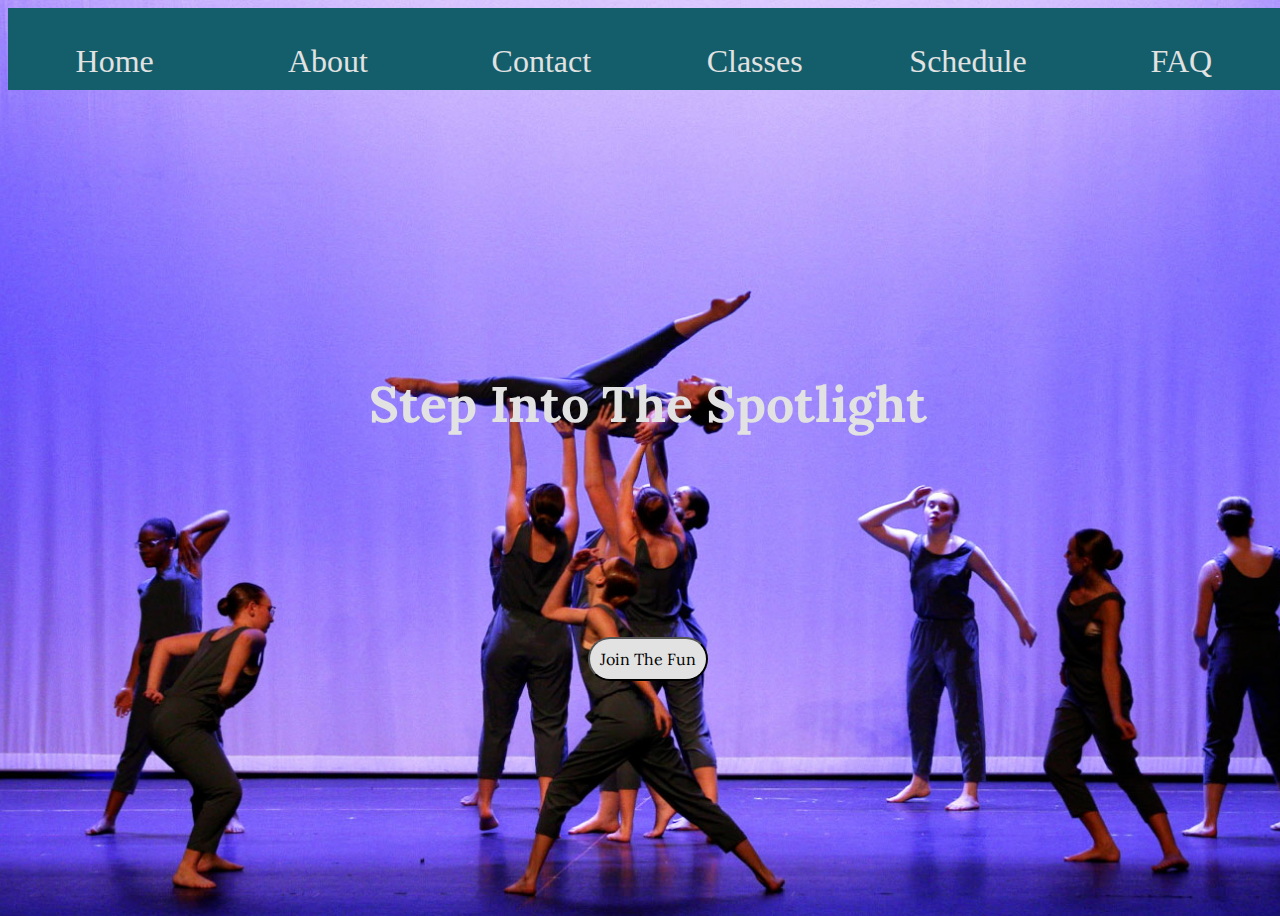
<file: index.html>
<!DOCTYPE html>
<html lang="en"> 
    <head>
        <title>The Dance Lab</title>
        <link rel="stylesheet" href="styles.css">
            <meta charset="UTF-8">
            <meta name="viewport" content="width=device-width, initial-scale=1.0">
            <link rel="preconnect" href="https://fonts.googleapis.com">
<link rel="preconnect" href="https://fonts.gstatic.com" crossorigin>
<link href="https://fonts.googleapis.com/css2?family=Lora:ital,wght@0,400..700;1,400..700&display=swap" rel="stylesheet">
<link rel="icon" type="image/png" href="Images/favicon-96x96.png" sizes="96x96" />
<link rel="icon" type="image/svg+xml" href="Images/favicon.svg" />
<link rel="shortcut icon" href="Images/favicon.ico" />
<link rel="apple-touch-icon" sizes="180x180" href="Images/apple-touch-icon.png" />
<link rel="manifest" href="Images/site.webmanifest" />
</head>
     <body class="home-page">
            <nav>
                <a href="index.html">Home</a>
                <a href="about.html">About</a>
                <a href="contact.html">Contact</a>
                <a href="classes.html">Classes</a>
                <a href="schedule.html">Schedule</a>
                <a href="faq.html">FAQ</a>
            </nav>   
             <main>
                <section class="dance">
                <h2>Step Into The Spotlight</h2>
                <button type="button">Join The Fun</button>
                </section>
                </main>
                </body>
                </html>
</file>
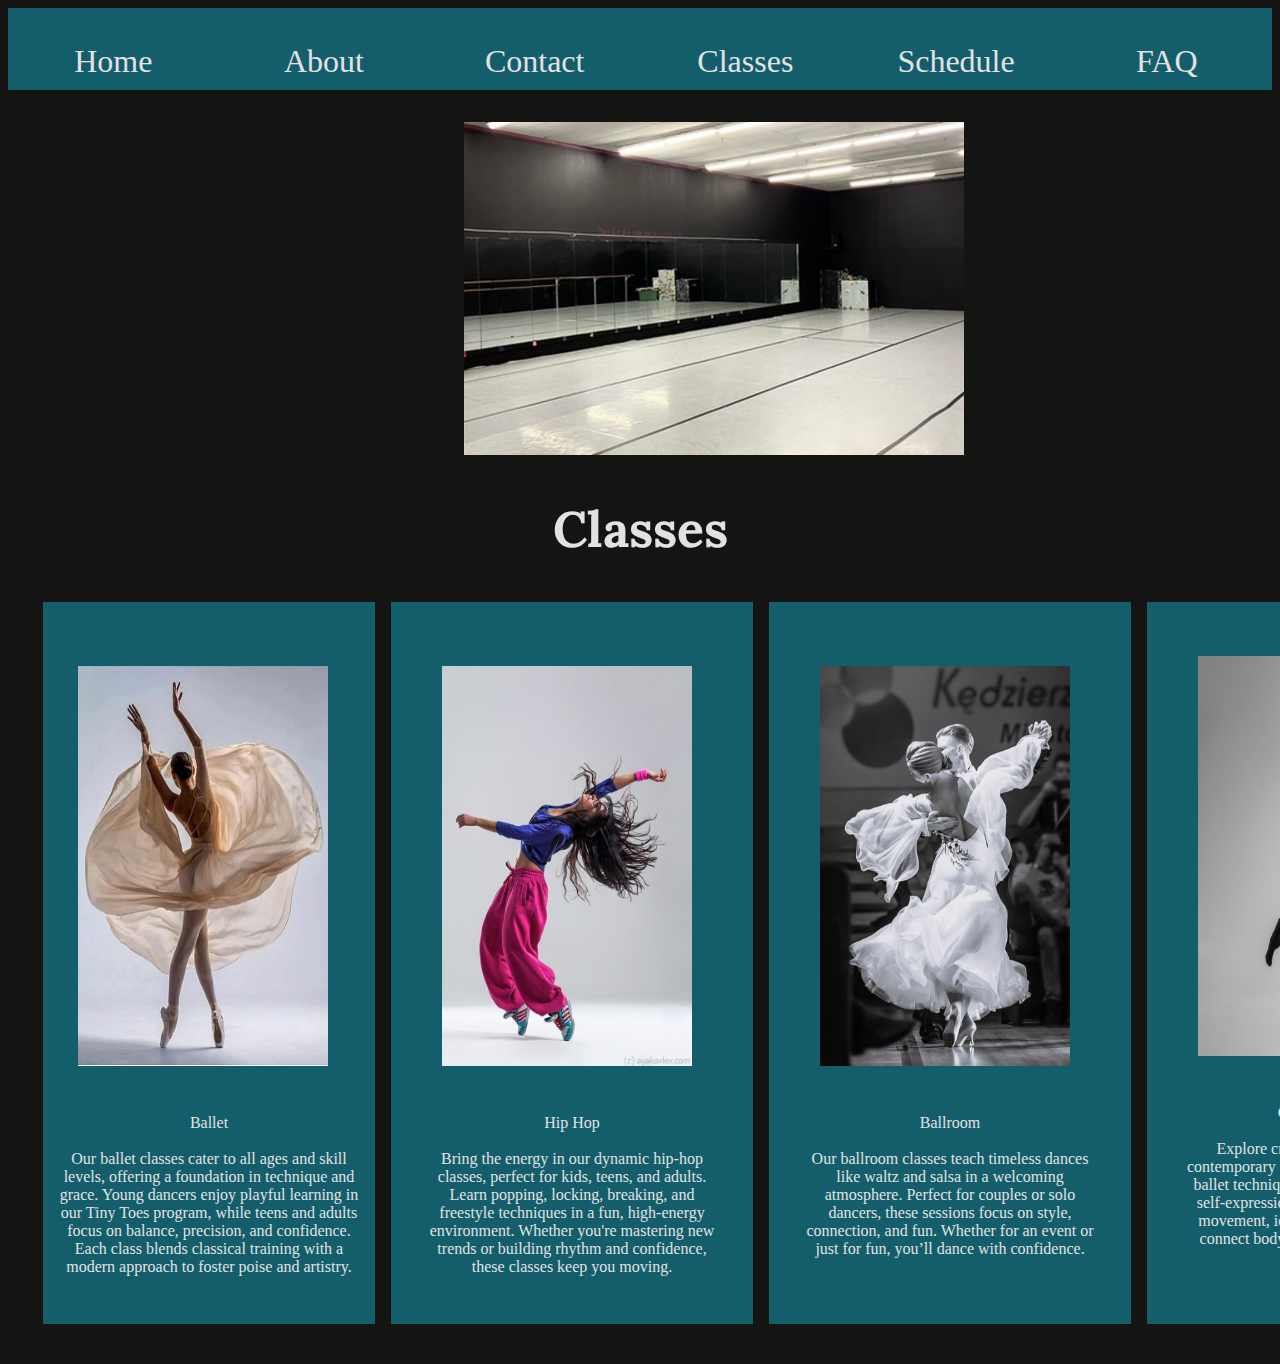
<file: classes.html>
<!DOCTYPE html>
<html lang="en"> 
    <head>
        <title>The Dance Lab</title>
        <link rel="stylesheet" href="styles.css">
            <meta charset="UTF-8">
            <meta name="viewport" content="width=device-width, initial-scale=1.0">
            <link rel="preconnect" href="https://fonts.googleapis.com">
<link rel="preconnect" href="https://fonts.gstatic.com" crossorigin>
<link href="https://fonts.googleapis.com/css2?family=Lora:ital,wght@0,400..700;1,400..700&display=swap" rel="stylesheet">
<link rel="icon" type="image/png" href="Images/favicon-96x96.png" sizes="96x96" />
<link rel="icon" type="image/svg+xml" href="Images/favicon.svg" />
<link rel="shortcut icon" href="Images/favicon.ico" />
<link rel="apple-touch-icon" sizes="180x180" href="Images/apple-touch-icon.png" />
<link rel="manifest" href="Images/site.webmanifest" />
</head>
    <body class="classes-page">
        <header>
            <h1>Step Into The Spotlight</h1>
        </header>
            <nav>
                <a href="index.html">Home</a>
                <a href="about.html">About</a>
                <a href="contact.html">Contact</a>
                <a href="classes.html">Classes</a>
                <a href="schedule.html">Schedule</a>
                <a href="faq.html">FAQ</a>
            </nav>  
            <div class="box">
            <img src="Images/blackbox.jpg" alt="black-box">
            </div>
            <main>
                <h2>Classes</h2>
                <div class="row-container">
                <div class="c1">
                    <img src="Images/eb07b8cb-b477-4290-b0bf-a309e4620272.jpeg" alt="ballet">
                    <p>Ballet<br><br>
                        Our ballet classes cater to all ages and skill levels, offering a foundation in technique and grace. Young dancers enjoy playful learning in our Tiny Toes program, while teens and adults focus on balance, precision, and confidence. Each class blends classical training with a modern approach to foster poise and artistry.</p>
                    </div> 
                    <div class="c2">
                        <img src="Images/d50b088d-8448-46ac-ad0a-89df119ad5f1.jpeg" alt="hip-hop">
                        <p>Hip Hop<br><br>
                            Bring the energy in our dynamic hip-hop classes, perfect for kids, teens, and adults. Learn popping, locking, breaking, and freestyle techniques in a fun, high-energy environment. Whether you're mastering new trends or building rhythm and confidence, these classes keep you moving.
                        </p>   
                        </div>
                            <div class="c3">
                                <img src="Images/31db3bcd-4872-4537-b3c0-43ffe425ab49.jpeg" alt="ballroom">
                                <p>Ballroom<br><br>
                                    Our ballroom classes teach timeless dances like waltz and salsa in a welcoming atmosphere. Perfect for couples or solo dancers, these sessions focus on style, connection, and fun. Whether for an event or just for fun, you’ll dance with confidence.                                </p>   
                                </div> 
                                <div class="c4">
                                    <img src="Images/STUDIO.jpeg" alt="contemporary">
                                    <p>Contemporary<br><br>
                                        Explore creativity and emotion in contemporary dance, blending modern and ballet techniques. These classes focus on self-expression and storytelling through movement, ideal for dancers looking to connect body and mind in a supportive space.                        
                                      </p>   
                                    </div> 
                                </div>

                                   </main>
                                   </body>
                                   </html>
</file>
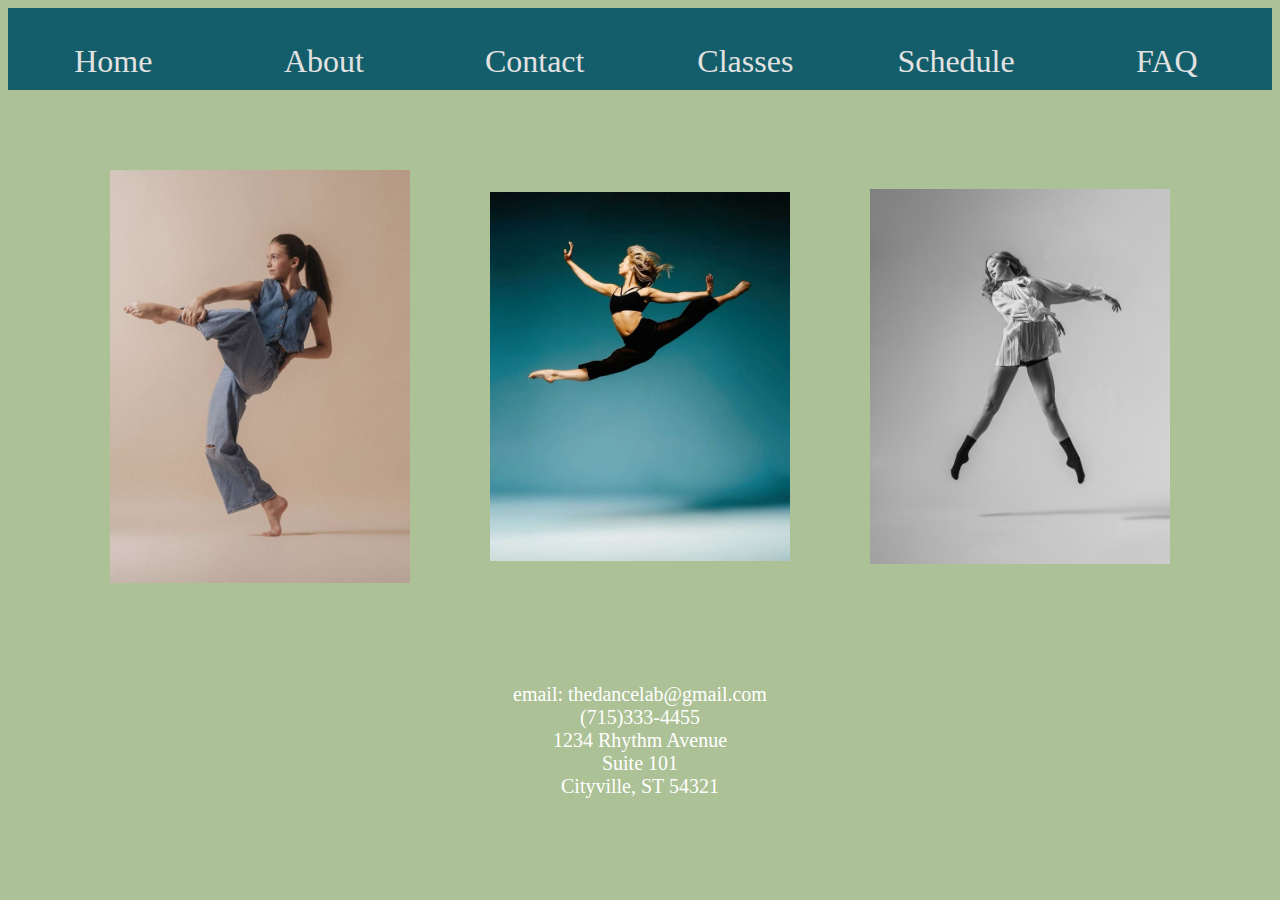
<file: contact.html>
<!DOCTYPE html>
<html lang="en"> 
    <head>
        <title>The Dance Lab</title>
        <link rel="stylesheet" href="styles.css">
            <meta charset="UTF-8">
            <meta name="viewport" content="width=device-width, initial-scale=1.0">
            <link rel="preconnect" href="https://fonts.googleapis.com">
<link rel="preconnect" href="https://fonts.gstatic.com" crossorigin>
<link href="https://fonts.googleapis.com/css2?family=Lora:ital,wght@0,400..700;1,400..700&display=swap" rel="stylesheet">
<link rel="icon" type="image/png" href="Images/favicon-96x96.png" sizes="96x96" />
<link rel="icon" type="image/svg+xml" href="Images/favicon.svg" />
<link rel="shortcut icon" href="Images/favicon.ico" />
<link rel="apple-touch-icon" sizes="180x180" href="Images/apple-touch-icon.png" />
<link rel="manifest" href="Images/site.webmanifest" />
</head>
    <body class="contact-page">
        <header>
            <h1>Step Into The Spotlight</h1>
        </header>
            <nav>
                <a href="index.html">Home</a>
                <a href="about.html">About</a>
                <a href="contact.html">Contact</a>
                <a href="classes.html">Classes</a>
                <a href="schedule.html">Schedule</a>
                <a href="faq.html">FAQ</a>
            </nav>  
            <main>
            <section class="bounce">
                <h2>Heading</h2>
            <img src= "Images/debc23a2-c4e4-4ac4-b321-59367cfe14ce.jpeg" alt="dancer">
            <img src= "Images/Dance photography pose leap black top black capri….jpeg" alt="leap">
            <img src= "Images/STUDIO.jpeg" alt="jump">
            </section>
            
            <section class="contact">
                <h2>heading</h2>
                <p> email: thedancelab@gmail.com <br>
                    (715)333-4455 <br>
                    1234 Rhythm Avenue <br>
                    Suite 101 <br>
                    Cityville, ST 54321 <br>
                </p>
             </section>
        </main>
        </body>
        </html>
</file>
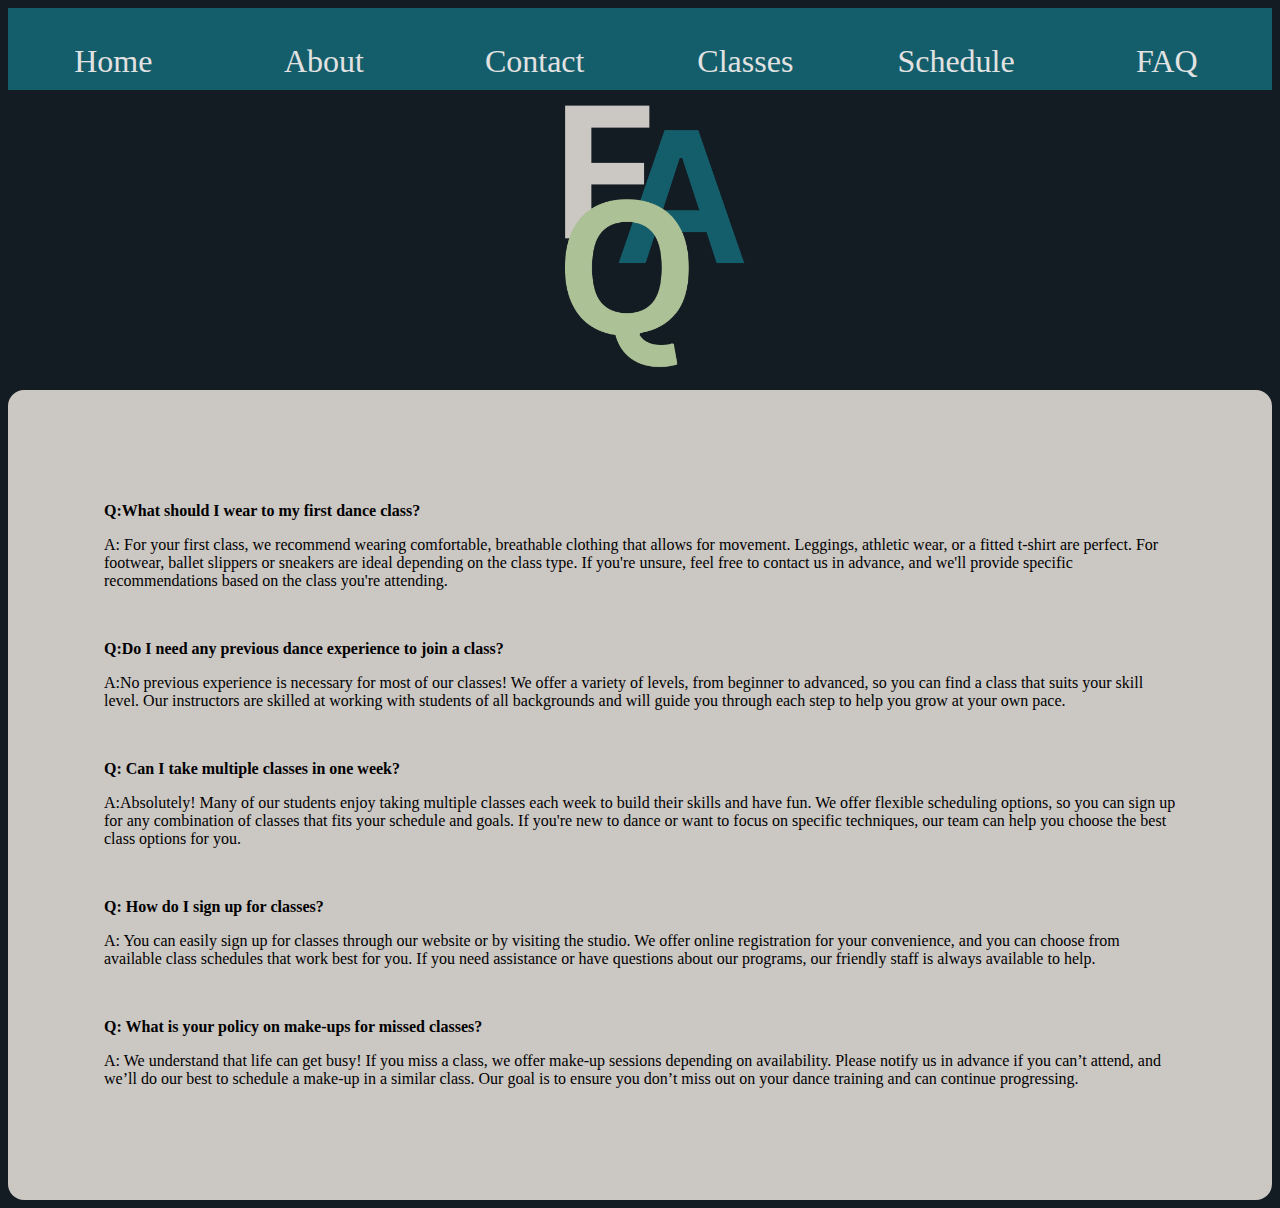
<file: faq.html>
<!DOCTYPE html>
<html lang="en"> 
    <head>
        <title>The Dance Lab</title>
        <link rel="stylesheet" href="styles.css">
            <meta charset="UTF-8">
            <meta name="viewport" content="width=device-width, initial-scale=1.0">
            <link rel="preconnect" href="https://fonts.googleapis.com">
<link rel="preconnect" href="https://fonts.gstatic.com" crossorigin>
<link href="https://fonts.googleapis.com/css2?family=Lora:ital,wght@0,400..700;1,400..700&display=swap" rel="stylesheet">
<link rel="icon" type="image/png" href="Images/favicon-96x96.png" sizes="96x96" />
<link rel="icon" type="image/svg+xml" href="Images/favicon.svg" />
<link rel="shortcut icon" href="Images/favicon.ico" />
<link rel="apple-touch-icon" sizes="180x180" href="Images/apple-touch-icon.png" />
<link rel="manifest" href="Images/site.webmanifest" />
</head>
    <body class="faq-page">
        <header>
            <h1>Step Into The Spotlight</h1>
        </header>
            <nav>
                <a href="index.html">Home</a>
                <a href="about.html">About</a>
                <a href="contact.html">Contact</a>
                <a href="classes.html">Classes</a>
                <a href="schedule.html">Schedule</a>
                <a href="faq.html">FAQ</a>
            </nav>   
            <main>
                <div class="faq">
                <img src= "Images/FAQ.png" alt="FAQ">
                </div>
        <section class="questions">
            <h2>Questions</h2>
            <div class="Q1">
                <p><b>Q:What should I wear to my first dance class?</b></p>
                <p>A: For your first class, we recommend wearing comfortable, breathable clothing that allows for movement. Leggings, athletic wear, or a fitted t-shirt are perfect. For footwear, ballet slippers or sneakers are ideal depending on the class type. If you're unsure, feel free to contact us in advance, and we'll provide specific recommendations based on the class you're attending. 
                </p>
            </div> <br>
            <div class="Q2">
                <p><b>Q:Do I need any previous dance experience to join a class?</b></p>
                <p>A:No previous experience is necessary for most of our classes! We offer a variety of levels, from beginner to advanced, so you can find a class that suits your skill level. Our instructors are skilled at working with students of all backgrounds and will guide you through each step to help you grow at your own pace.

                </p>
            </div> <br>
            <div class="Q3">
                <p><b>Q: Can I take multiple classes in one week?</b></p>
                <p>A:Absolutely! Many of our students enjoy taking multiple classes each week to build their skills and have fun. We offer flexible scheduling options, so you can sign up for any combination of classes that fits your schedule and goals. If you're new to dance or want to focus on specific techniques, our team can help you choose the best class options for you.
                </p>
            </div> <br>
            <div class="Q4">
                <p><b>Q: How do I sign up for classes?</b></p>
                <p>A: You can easily sign up for classes through our website or by visiting the studio. We offer online registration for your convenience, and you can choose from available class schedules that work best for you. If you need assistance or have questions about our programs, our friendly staff is always available to help.
                </p>
            </div> <br>
            <div class="Q5">
                <p><b>Q: What is your policy on make-ups for missed classes?</b></p>
                <p>A: We understand that life can get busy! If you miss a class, we offer make-up sessions depending on availability. Please notify us in advance if you can’t attend, and we’ll do our best to schedule a make-up in a similar class. Our goal is to ensure you don’t miss out on your dance training and can continue progressing.
                </p>
            </div>
        </section>
        </main>
        </body>
        </html>
</file>
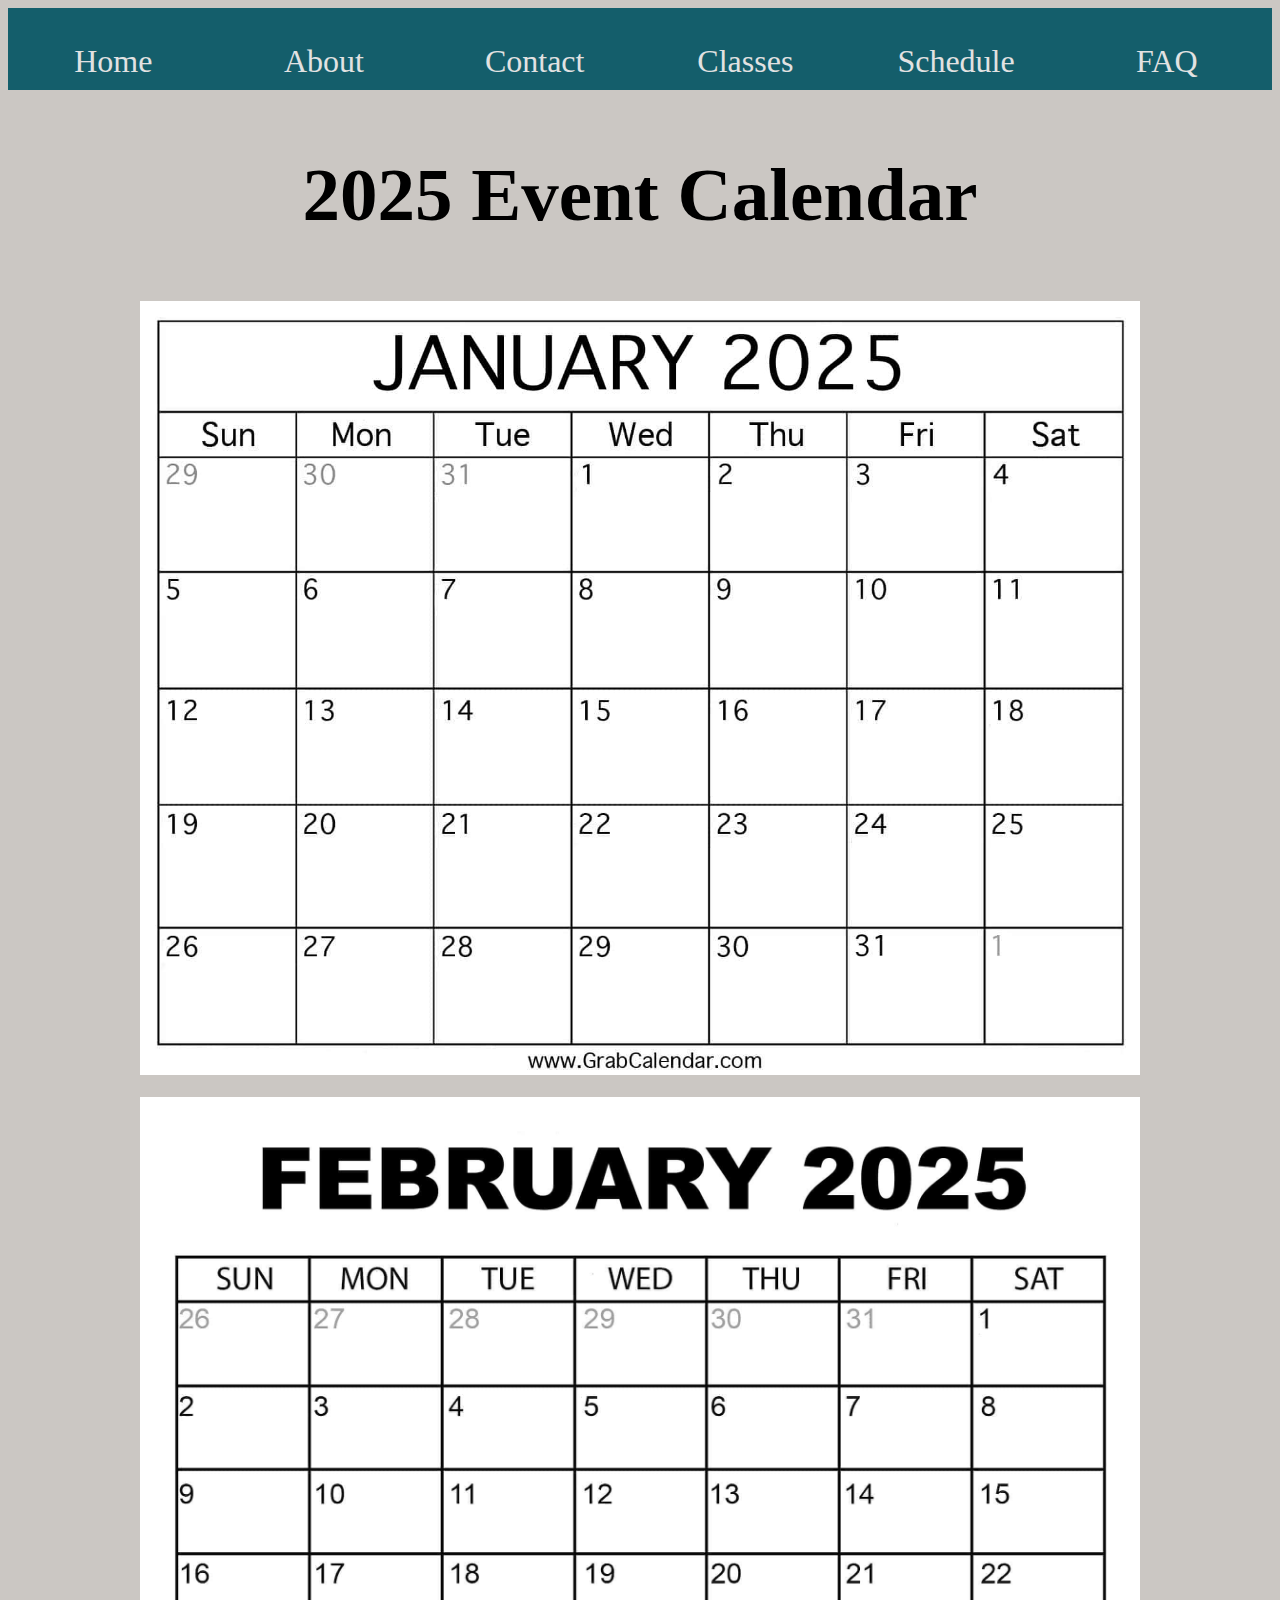
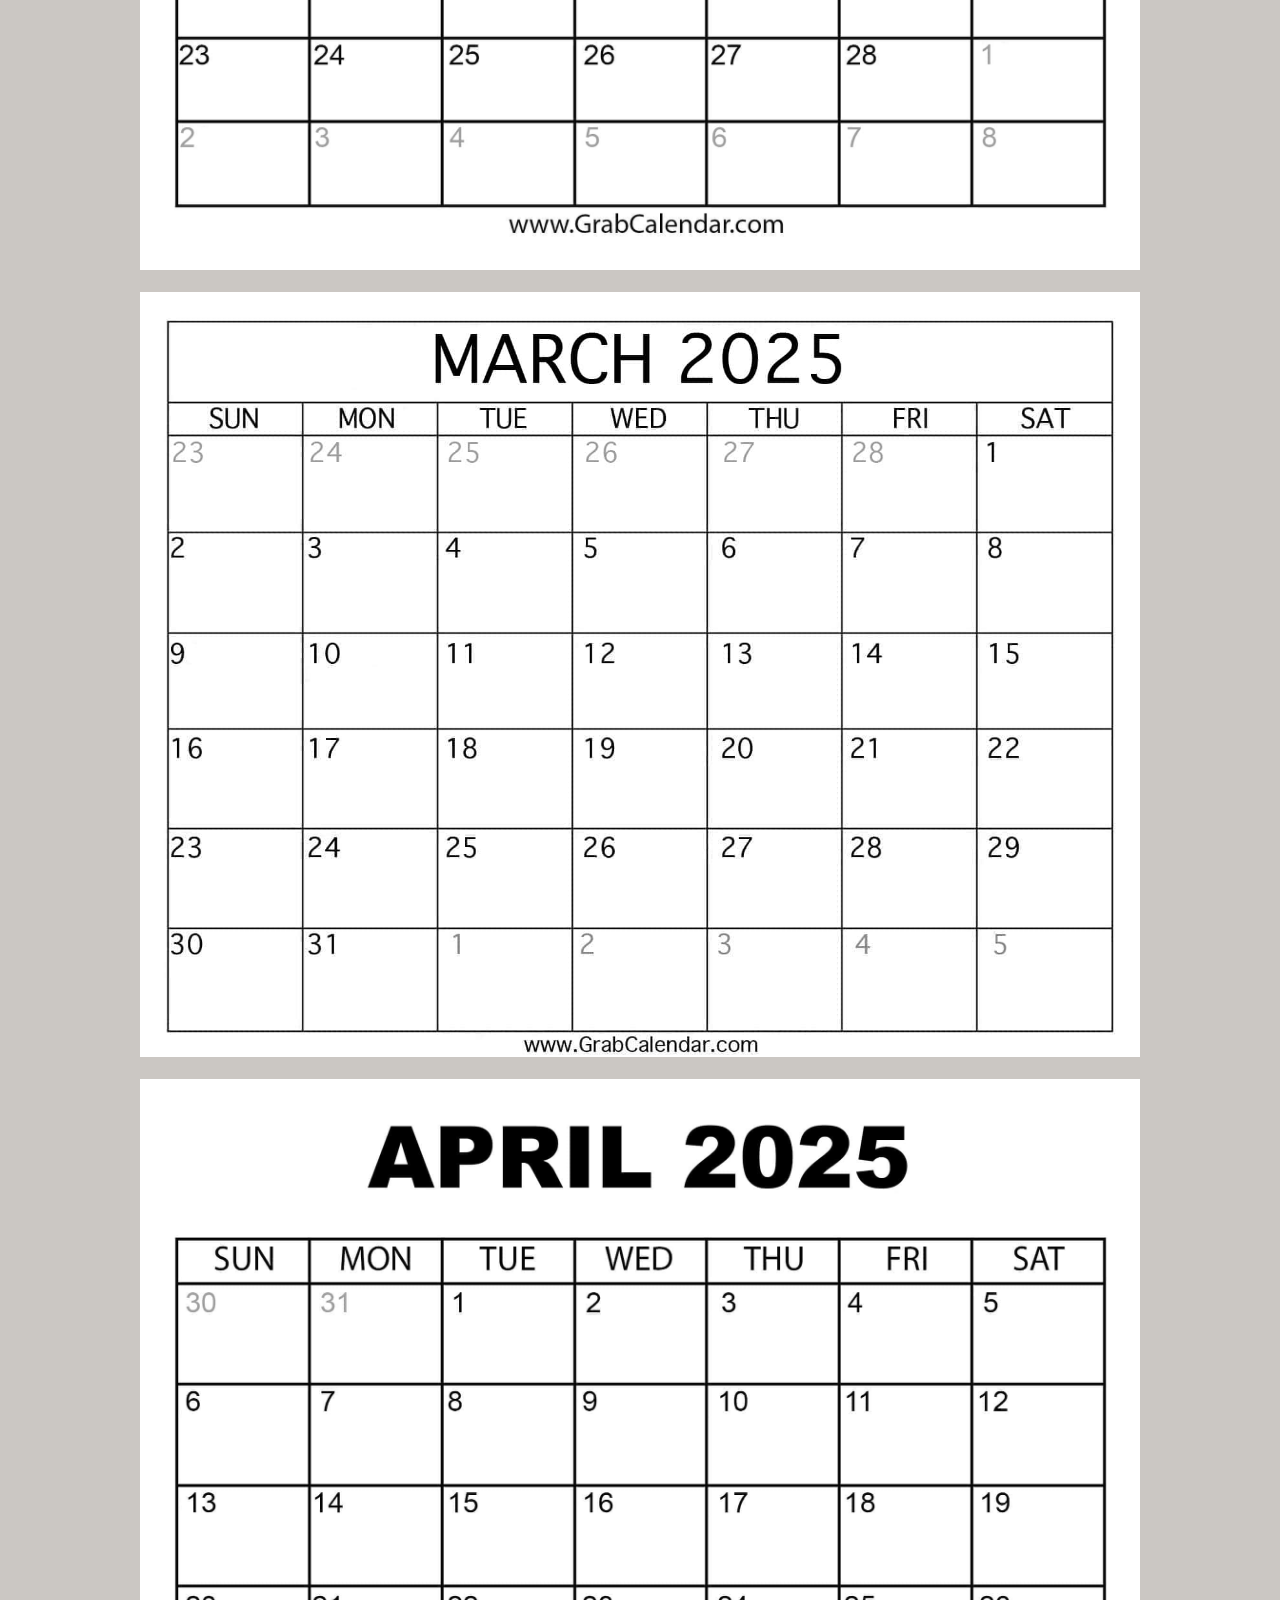
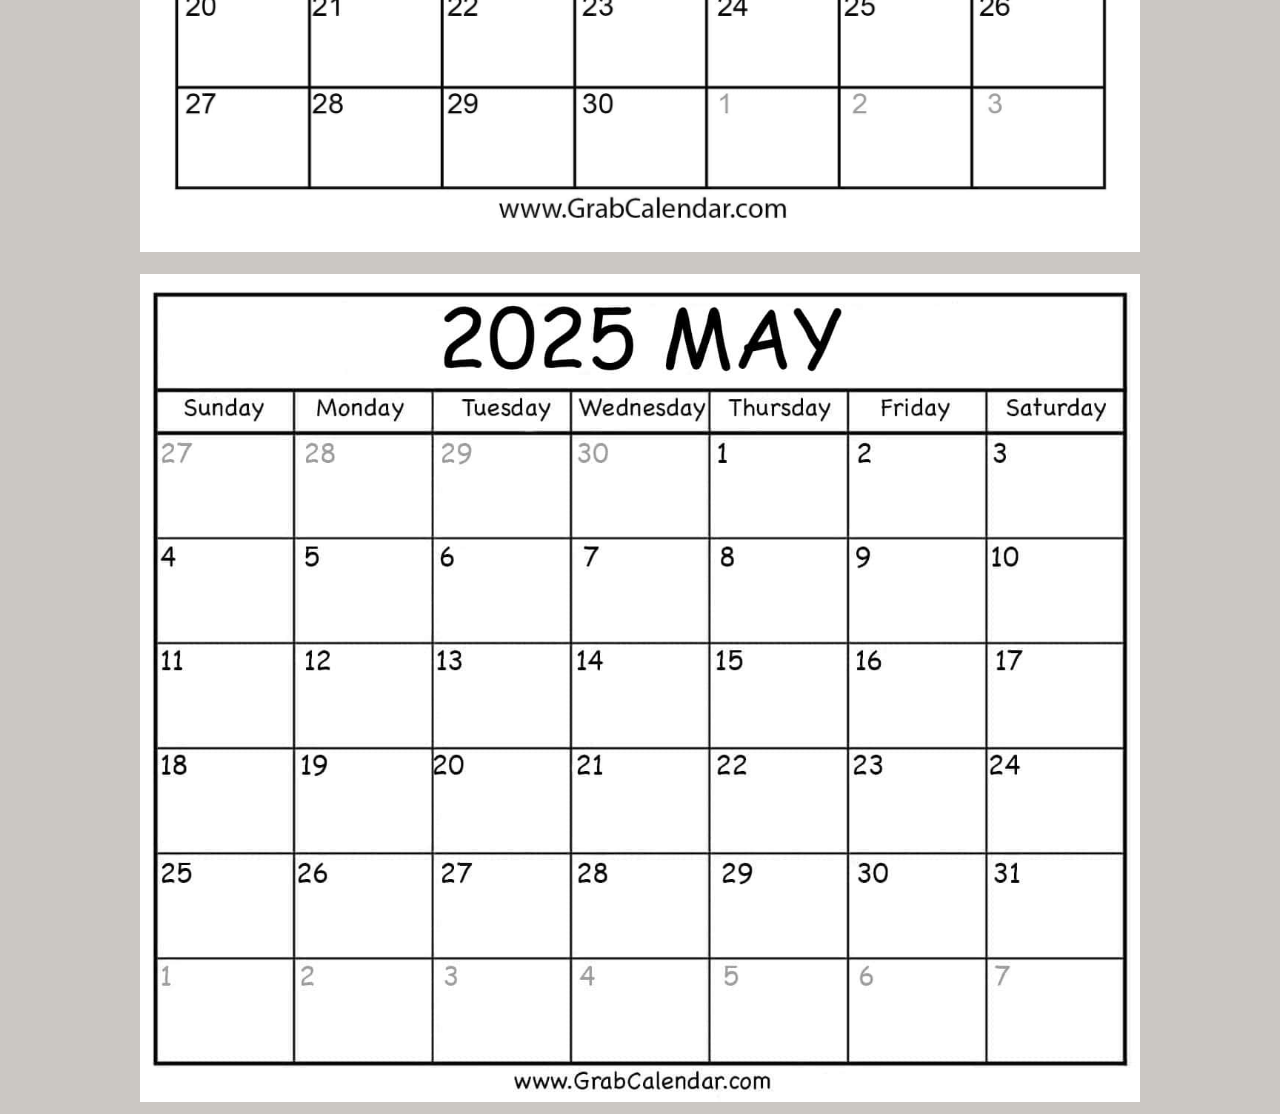
<file: schedule.html>
<!DOCTYPE html>
<html lang="en"> 
    <head>
        <title>The Dance Lab</title>
        <link rel="stylesheet" href="styles.css">
            <meta charset="UTF-8">
            <meta name="viewport" content="width=device-width, initial-scale=1.0">
            <link rel="preconnect" href="https://fonts.googleapis.com">
<link rel="preconnect" href="https://fonts.gstatic.com" crossorigin>
<link href="https://fonts.googleapis.com/css2?family=Lora:ital,wght@0,400..700;1,400..700&display=swap" rel="stylesheet">
<link rel="icon" type="image/png" href="Images/favicon-96x96.png" sizes="96x96" />
<link rel="icon" type="image/svg+xml" href="Images/favicon.svg" />
<link rel="shortcut icon" href="Images/favicon.ico" />
<link rel="apple-touch-icon" sizes="180x180" href="Images/apple-touch-icon.png" />
<link rel="manifest" href="Images/site.webmanifest" />
</head>
    <body class="schedule-page">
        <header>
            <h1>Step Into The Spotlight</h1>
        </header>
            <nav>
                <a href="index.html">Home</a>
                <a href="about.html">About</a>
                <a href="contact.html">Contact</a>
                <a href="classes.html">Classes</a>
                <a href="schedule.html">Schedule</a>
                <a href="faq.html">FAQ</a>
            </nav>  
            <main>
            <section class="slideshow">
              <h2>2025 Event Calendar</h2>
                <div class="slides1">
                  <img src="Images/Jan.jpg" alt="January"> 
                </div>
                <br>
                <div class="slides2">
                  <img src="Images/feb.jpg" alt="February">
                </div>
                <br>
                <div class="slides3">
                  <img src="Images/march.jpg" alt="march">
                </div>
                <br>
                <div class="slides4">
                    <img src="Images/april.jpg" alt="april">
                  </div>
                  <br>
                  <div class="slides5">
                    <img src="Images/may.jpg" alt="may">
                  </div>
            </section>
        </main>
        </body>
        </html>
</file>
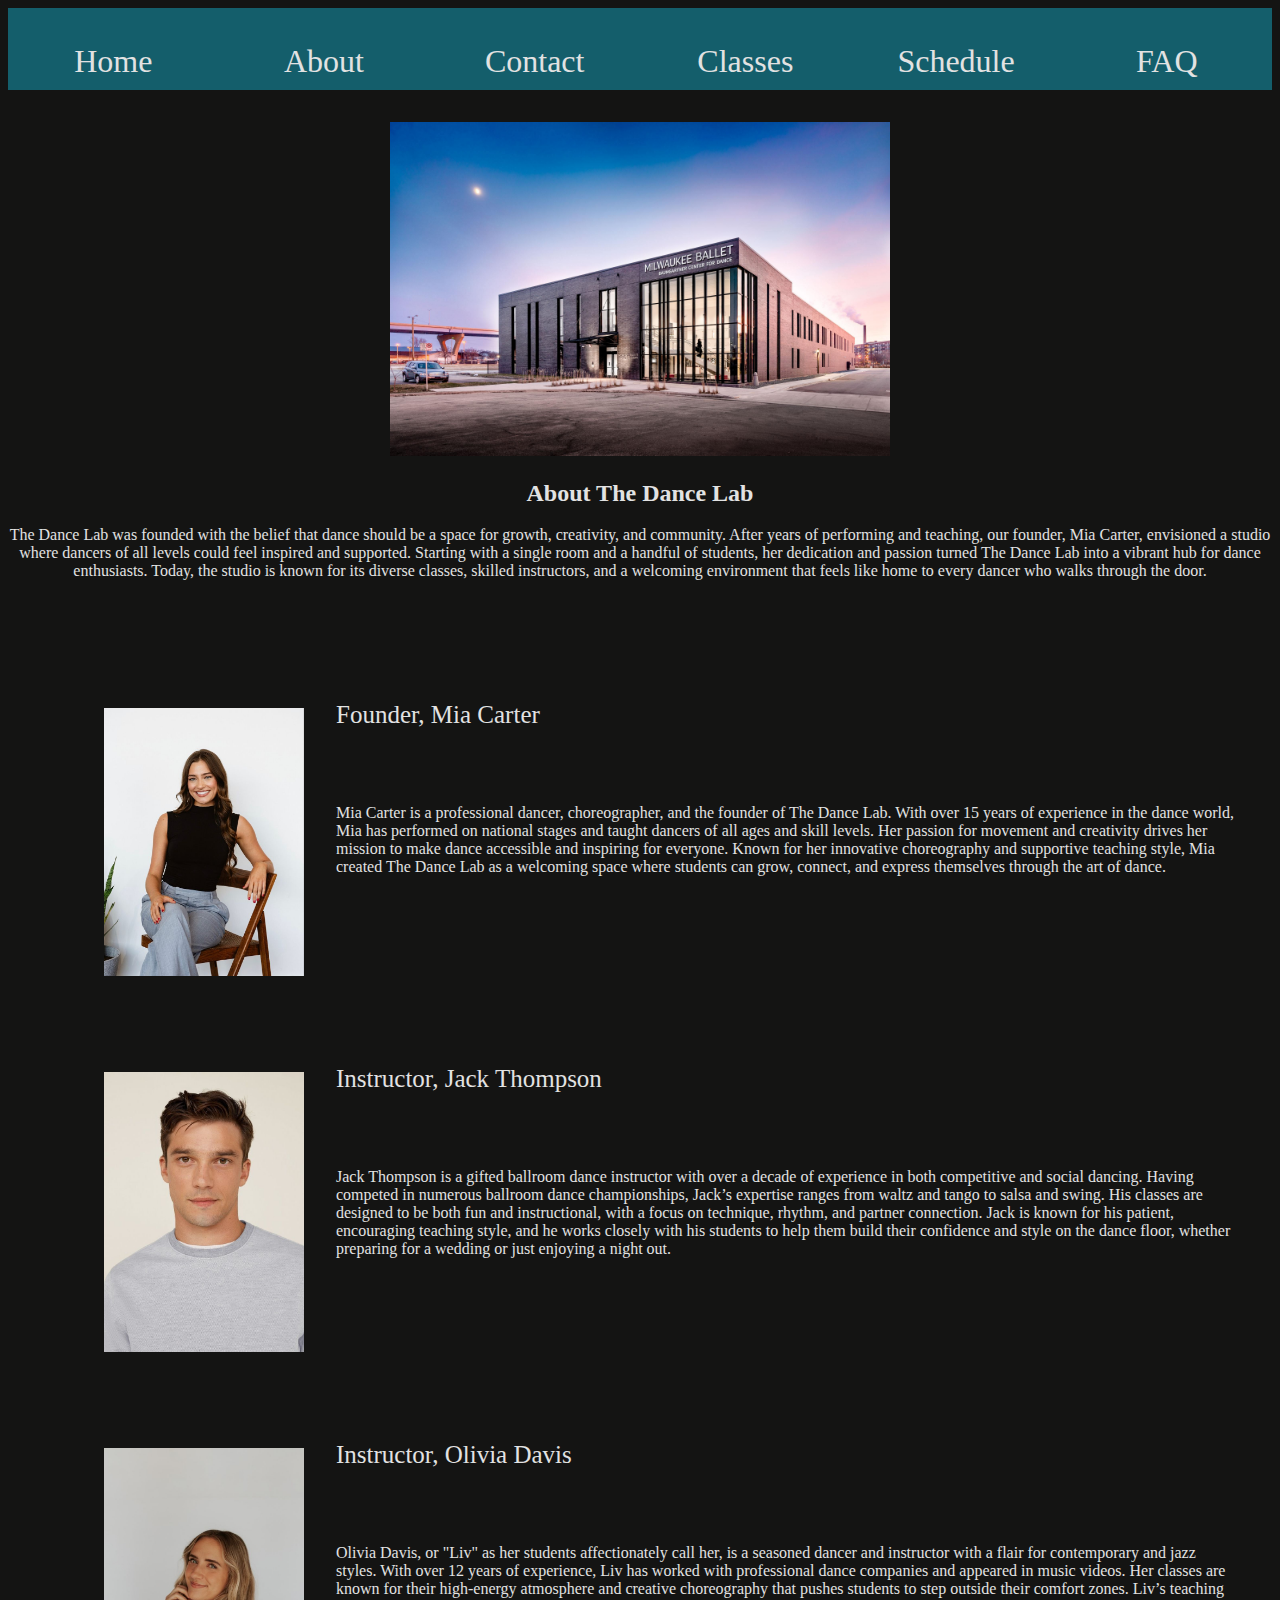
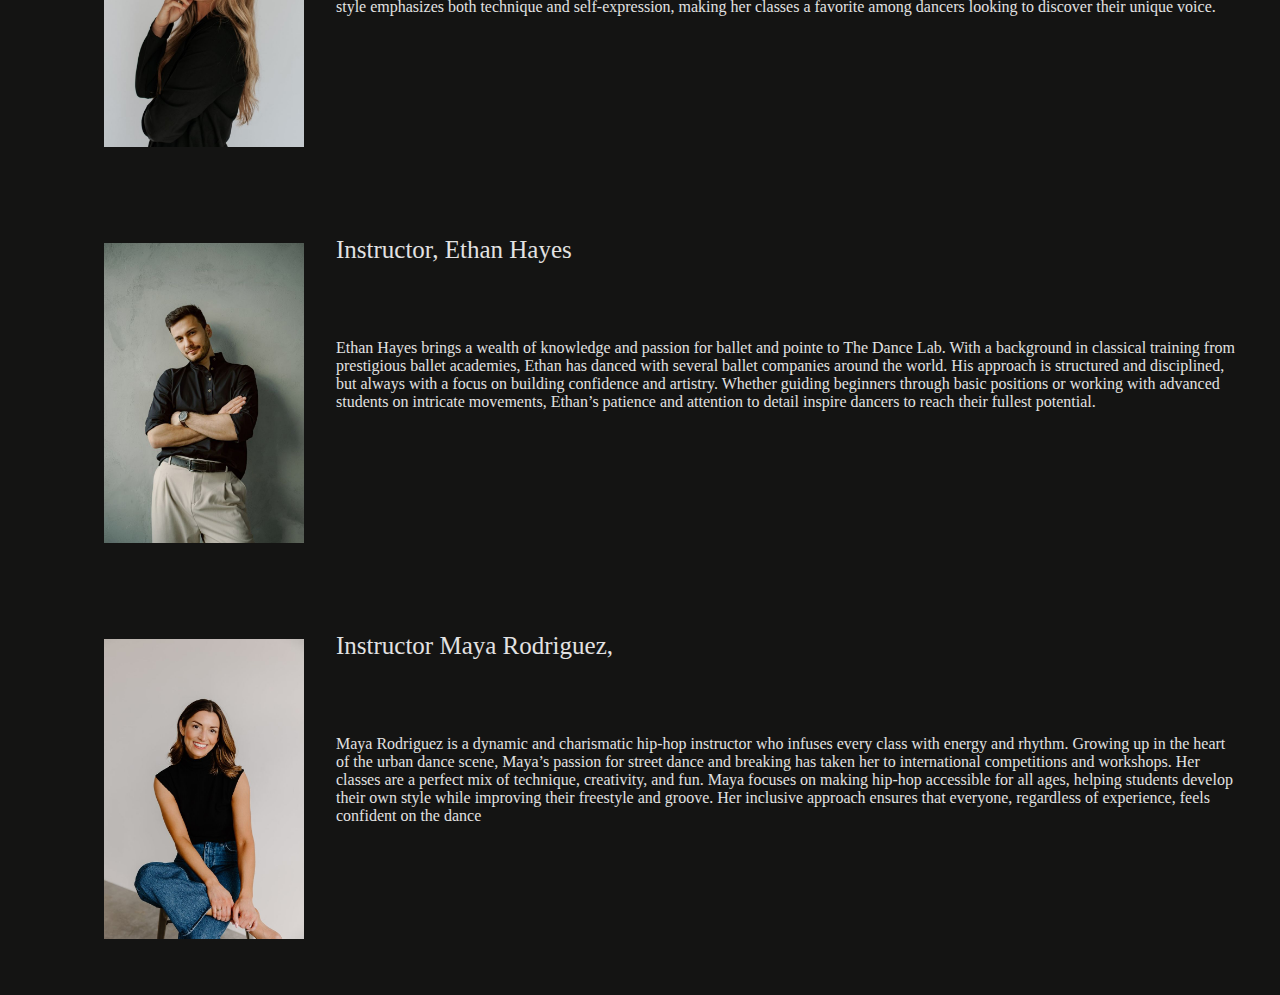
<file: Client Project/about.html>
<!DOCTYPE html>
<html lang="en"> 
    <head>
        <title>The Dance Lab</title>
        <link rel="stylesheet" href="styles.css">
            <meta charset="UTF-8">
            <meta name="viewport" content="width=device-width, initial-scale=1.0">
            <link rel="preconnect" href="https://fonts.googleapis.com">
<link rel="preconnect" href="https://fonts.gstatic.com" crossorigin>
<link href="https://fonts.googleapis.com/css2?family=Lora:ital,wght@0,400..700;1,400..700&display=swap" rel="stylesheet">
<link rel="icon" type="image/png" href="Images/favicon-96x96.png" sizes="96x96" />
<link rel="icon" type="image/svg+xml" href="Images/favicon.svg" />
<link rel="shortcut icon" href="Images/favicon.ico" />
<link rel="apple-touch-icon" sizes="180x180" href="Images/apple-touch-icon.png" />
<link rel="manifest" href="Images/site.webmanifest" />
</head>
    <body class="about-page">
        <header>
            <h1>Step Into The Spotlight</h1>
        </header>
            <nav>
                <a href="index.html">Home</a>
                <a href="about.html">About</a>
                <a href="contact.html">Contact</a>
                <a href="classes.html">Classes</a>
                <a href="schedule.html">Schedule</a>
                <a href="faq.html">FAQ</a>
            </nav>   
            <main>
            <section class="dance">
                <img src= "Images/dance.studio.jpg" alt="dance-studio">
                <h2>About The Dance Lab</h2>
                <p>The Dance Lab was founded with the belief that dance should be a space for growth, creativity, and community. After years of performing and teaching, our founder, Mia Carter, envisioned a studio where dancers of all levels could feel inspired and supported. Starting with a single room and a handful of students, her dedication and passion turned The Dance Lab into a vibrant hub for dance enthusiasts. Today, the studio is known for its diverse classes, skilled instructors, and a welcoming environment that feels like home to every dancer who walks through the door.
                </p>
            </section>
            <section class="teachers">
             <div class="t1">
                <img src= "Images/Women’s professional headshot.jpeg" alt="mia">
                <h3>Founder, Mia Carter</h3> <br>
                <p>
                    Mia Carter is a professional dancer, choreographer, and the founder of The Dance Lab. With over 15 years of experience in the dance world, Mia has performed on national stages and taught dancers of all ages and skill levels. Her passion for movement and creativity drives her mission to make dance accessible and inspiring for everyone. Known for her innovative choreography and supportive teaching style, Mia created The Dance Lab as a welcoming space where students can grow, connect, and express themselves through the art of dance.
                </p>
            </div>
            <div class="t2">
                <img src= "Images/12fd9f8e-7bc6-456f-97ae-ba0bcc6284f2.jpeg" alt="Jack">
                <h3>Instructor, Jack Thompson</h3> <br>
                <p>
                    Jack Thompson is a gifted ballroom dance instructor with over a decade of experience in both competitive and social dancing. Having competed in numerous ballroom dance championships, Jack’s expertise ranges from waltz and tango to salsa and swing. His classes are designed to be both fun and instructional, with a focus on technique, rhythm, and partner connection. Jack is known for his patient, encouraging teaching style, and he works closely with his students to help them build their confidence and style on the dance floor, whether preparing for a wedding or just enjoying a night out.

                </p>
            </div>
            <div class="t3">
                <img src= "Images/Madeline Business Headshots __ Keely Liz Photography.jpeg" alt="olivia">
                <h3>Instructor, Olivia Davis</h3><br>
                <p>
                    Olivia Davis, or "Liv" as her students affectionately call her, is a seasoned dancer and instructor with a flair for contemporary and jazz styles. With over 12 years of experience, Liv has worked with professional dance companies and appeared in music videos. Her classes are known for their high-energy atmosphere and creative choreography that pushes students to step outside their comfort zones. Liv’s teaching style emphasizes both technique and self-expression, making her classes a favorite among dancers looking to discover their unique voice.
                </p>
            </div>
            <div class="t4">
                <img src= "Images/_ (2).jpeg" alt="Ethan">
                <h3>Instructor, Ethan Hayes</h3><br>
                <p>
                    Ethan Hayes brings a wealth of knowledge and passion for ballet and pointe to The Dance Lab. With a background in classical training from prestigious ballet academies, Ethan has danced with several ballet companies around the world. His approach is structured and disciplined, but always with a focus on building confidence and artistry. Whether guiding beginners through basic positions or working with advanced students on intricate movements, Ethan’s patience and attention to detail inspire dancers to reach their fullest potential.
                </p>
            </div>
            <div class="t5">
                <img src= "Images/Casual Linkedin Headshot Outfit Inspiration.jpeg" alt="Maya">
                <h3>Instructor Maya Rodriguez,</h3> <br>
                <p>
                    Maya Rodriguez is a dynamic and charismatic hip-hop instructor who infuses every class with energy and rhythm. Growing up in the heart of the urban dance scene, Maya’s passion for street dance and breaking has taken her to international competitions and workshops. Her classes are a perfect mix of technique, creativity, and fun. Maya focuses on making hip-hop accessible for all ages, helping students develop their own style while improving their freestyle and groove. Her inclusive approach ensures that everyone, regardless of experience, feels confident on the dance
                </p>
            </div>
            </section>
            </main>
        </body>
        </html>
</file>
<file: styles.css>
.home-page h2 {
    font-family: 'Lora', serif;
    font-weight: 900;
    font-size: 50px;
    text-align: center;
    color: #e2e2e2;
}

.home-page button {
    font-family: 'Lora', serif;
    font-size: medium;
    color: #000;
    background-color: #e2e2e2;
    margin: 20px auto; 
    padding: 10px;
    display: block;
    border-radius: 25rem;
}

.home-page button:hover {
    background-color: #145e6b;
}

.home-page nav {
    display: flex;
    flex-direction: column;
    background-color: #145e6b;
    color: #e2e2e2;
    width: 40%;
    padding-top: 10px;
    text-align: center;
}

.home-page nav a {
    color: #e2e2e2;
    text-decoration: none;
    font-size: 2rem;
    padding: 10px;
    width: 100%;
}

.home-page {
    background-image: url('Images/vertical home.png');
    background-size: cover; 
    background-position: center;
    background-repeat: no-repeat;
    height: 100vh; 
}
.classes-page{
    background-color: #141413;

}
.classes-page h1{
    display: none;
}
.classes-page h2{
    color:#e2e2e2;
    font-family:'Lora', serif;
    font-weight:900;
    font-size:50px;
    text-align: center;
}
.classes-page nav {
    display: flex;
    flex-direction: column;
    background-color: #145e6b;
    color: #e2e2e2;
    width: 30%;
    padding-top: 10px;
    text-align: center;
}

.classes-page nav a {
    color: #e2e2e2;
    text-decoration: none;
    font-size: 2rem;
    padding: 10px;
    width: 100%;
}
.classes-page .box img{
        width:500px;
        height:auto;
       margin-bottom: 2rem;
       padding-top:2rem;
       display:block;
    }

.classes-page div{
   position: relative;
   left:8.5rem;
}

.classes-page .c1{
    display:flex;
    flex-direction: column;
    background-color: #145e6b;
    justify-content: center;
    max-width:300px;
    text-align:center;
    color:#e2e2e2;
    margin-bottom: 2rem;
}
.classes-page .c1 img{
   width:250px;
   position:relative;
   left: 1.2rem;
   padding-top:2rem;

}
.classes-page .c2{
    display:flex;
    flex-direction: column;
    background-color: #145e6b;
    max-width:300px;
    text-align:center;
    color:#e2e2e2;
    margin-bottom: 2rem;
}
.classes-page .c2 img{
   width:250px;
   position:relative;
   left: 1.2rem;
   padding-top:2rem;
   

}
.classes-page .c3{
    display:flex;
    flex-direction: column;
    background-color: #145e6b;
    max-width:300px;
    text-align:center;
    color:#e2e2e2;
    margin-bottom: 2rem;
}
.classes-page .c3 img{
   width:250px;
   position:relative;
   left: 1.2rem;
   padding-top:2rem;

}
.classes-page .c4{
    display:flex;
    flex-direction: column;
    justify-content: center;
    background-color: #145e6b;
    max-width:300px;
    text-align:center;
    color:#e2e2e2;
    margin-bottom: 2rem;
}
.classes-page .c4 img{
   width:250px;
   position:relative;
   left: 1.2rem;
   padding-top:2rem;
}
.schedule-page {
    background-color: #cbc7c3;
}
.schedule-page h2 {
    color:#000;
    text-align:center;
    font-size:75px;
}
.schedule-page nav {
    display: flex;
    flex-direction: column;
    background-color: #145e6b;
    color: #e2e2e2;
    width: 30%;
    padding-top: 10px;
    text-align: center;
}

.schedule-page nav a {
    color: #e2e2e2;
    text-decoration: none;
    font-size: 2rem;
    padding: 10px;
    width: 100%;
}
.schedule-page h1{
    display: none;
}

.schedule-page .slideshow img{
    width:500px;
    
}
.schedule-page .slideshow{
    display:flex;
    justify-content: center;
    flex-direction:column;
}
.about-page {
    background-color: #141413;
}
.about-page h1{
    display:none;
}
.about-page h2{
    color:#e2e2e2;
    text-align:center;
}
.about-page img{
    width:500px;
    margin-top:2rem;
}
.about-page .dance{
    text-align:center;
    color:#e2e2e2;
}
.about-page .teachers p{
color:#e2e2e2;
text-align:center;
padding:1rem;
}
.about-page .teachers h3{
    color:#e2e2e2;
    font-size: 25px;
    font-weight:500;
    text-align:center;
}
.about-page .teachers img{
    width:400px;
   
}
.about-page .teachers{
  text-align:center;
}
.about-page nav {
    display: flex;
    flex-direction: column;
    background-color: #145e6b;
    color: #e2e2e2;
    width: 30%;
    padding-top: 10px;
    text-align: center;
}

.about-page nav a {
    color: #e2e2e2;
    text-decoration: none;
    font-size: 2rem;
    padding: 10px;
    width: 100%;
}
.contact-page h1{
    display:none;
}
.contact-page{
    background-color: #acc196;
    color:white;
    font-size: 20px;
    font-weight:400;
    text-align:center;
}
.contact-page .bounce {
    display:flex;
    flex-direction: column;
    align-items: center;
    padding:5rem;
    gap:5rem;
    
}
.contact-page .bounce img{
    width:300px;
}
.contact-page nav {
    display: flex;
    flex-direction: column;
    background-color: #145e6b;
    color: #e2e2e2;
    width: 30%;
    padding-top: 10px;
    text-align: center;
}

.contact-page nav a {
    color: #e2e2e2;
    text-decoration: none;
    font-size: 2rem;
    padding: 10px;
    width: 100%;
}
.contact-page h2{
    display: none;
}
.faq-page h1{
    display:none;
}
.faq-page{
    background-color:#141413;
}
.faq-page h2{
display:none;
}
.faq-page nav {
    display: flex;
    flex-direction: column;
    background-color: #145e6b;
    color: #e2e2e2;
    width: 30%;
    padding-top: 10px;
    text-align: center;
}

.faq-page nav a {
    color: #e2e2e2;
    text-decoration: none;
    font-size: 2rem;
    padding: 10px;
    width: 100%;
}
.faq-page .faq{
    display:flex;
    justify-content: center;
}
.faq-page .faq img{
    width:300px;
}
.faq-page{
    background-color:#131b23;
    color:#000;
}
.faq-page .questions{
    background-color:#cbc7c3 ;
    border-radius: 1rem;
    padding:3rem;
}


@media (min-width: 1000px){
    .home-page {
        background-image: url('Images/gotta-dance-8.jpg');
        background-size:cover;
        background-position:center;
        background-repeat:no-repeat;
        width: 100%;
        height: 100vh;
    }
    .home-page h2{
        position: relative;
        top:15rem;
    }

    .home-page nav {
        justify-content: space-between;
        flex-direction: row;
        width: 100%;
        padding-top: 25px;
    }

    .home-page nav a {
        padding: 10px 15px;
    }
    .home-page button { 
       position: relative;
       top:25rem;
    }
    .classes-page nav {
        justify-content: space-between;
        flex-direction: row;
        width: 100%;
        padding-top: 25px;
    }

    .classes-page nav a {
        padding: 10px 15px;
    }
    .classes-page img{
        width:800px;
      position:relative;
      left:20rem;
       margin-bottom: 2rem;
       padding-top:2rem;
    }
   
     .row-container{
        display:flex;
        flex-direction: row;
        justify-content: center;
        position:relative;
        right:800px;
        max-width:1000px;
    }
    .classes-page .c1{
        margin-right: 1rem;
        padding-left:1rem;
        padding-right:1rem;
    }
    .classes-page .c1 img{
        display:flex;
        justify-content: center;
        padding-right:4rem;
        height:400px;
    }
    .classes-page .c2{
        margin-right: 1rem;
        padding:2rem;
    }
    .classes-page .c2 img{
        padding-right:3rem;
        height:400px;
    }
    .classes-page .c3{
        margin-right: 1rem;
        padding:2rem;
    }
    .classes-page .c3 img{
        padding-right:3rem;
        padding-top:2rem;
        height:400px;
    }
    .classes-page .c4{
        margin-right: 1rem;
        padding:2rem;
    }
    .classes-page .c4 img{
       padding-right:2.5rem;
       padding-top:.75rem;
       height:400px;
    }
    .schedule-page .slideshow img{
        width:1000px;
        
    }
    .schedule-page .slideshow{
        align-items: center;
    }
    .schedule-page nav {
        justify-content: space-between;
        flex-direction: row;
        width: 100%;
        padding-top: 25px;
    }

    .schedule-page nav a {
        padding: 10px 15px;
    }
    .about-page nav {
        justify-content: space-between;
        flex-direction: row;
        width: 100%;
        padding-top: 25px;
    }

    .about-page nav a {
        padding: 10px 15px;
    }
   .about-page .dance{
    margin-bottom:5rem;
   }
    .about-page .teachers .t1 {
        display:inline-block;
       justify-content:space-between;
       text-align:left;
       margin-bottom:2rem;
       padding:1rem;
    }
    .about-page .teachers .t1 p{
        text-align:left;
    }
    .about-page .teachers .t1 h3{
        text-align:left;
    }
    .about-page .teachers .t1 img {
        max-width: 200px;
        float:left;
        margin-right:2rem;
        margin-left:5rem;
    }
    .about-page .teachers .t2 {
        display:inline-block;
       justify-content:space-between;
       text-align:left;
       margin-bottom:2rem;
       padding:1rem;
    }
    .about-page .teachers .t2 p{
        text-align:left;
    }
    .about-page .teachers .t2 h3{
        text-align:left;
    }
    .about-page .teachers .t2 img {
        max-width: 200px;
        float:left;
        margin-right:2rem;
        margin-left:5rem;
    }
    .about-page .teachers .t3 {
        display:inline-block;
       justify-content:space-between;
       text-align:left;
       margin-bottom:2rem;
       padding:1rem;
    }
    .about-page .teachers .t3 p{
        text-align:left;
    }
    .about-page .teachers .t3 h3{
        text-align:left;
    }
    .about-page .teachers .t3 img {
        max-width: 200px;
        float:left;
        margin-right:2rem;
        margin-left:5rem;
    }
    .about-page .teachers .t4 {
        display:inline-block;
       justify-content:space-between;
       text-align:left;
       margin-bottom:2rem;
       padding:1rem;
    }
    .about-page .teachers .t4 p{
        text-align:left;
    }
    .about-page .teachers .t4 h3{
        text-align:left;
    }
    .about-page .teachers .t4 img {
        max-width: 200px;
        float:left;
        margin-right:2rem;
        margin-left:5rem;
    }
    .about-page .teachers .t5 {
        display:inline-block;
       justify-content:space-between;
       text-align:left;
       margin-bottom:2rem;
       padding:1rem;
    }
    .about-page .teachers .t5 p{
        text-align:left;
    }
    .about-page .teachers .t5 h3{
        text-align:left;
    }
    .about-page .teachers .t5 img {
        max-width: 200px;
        float:left;
        margin-right:2rem;
        margin-left:5rem;
    }
    .about-page img{
        margin-top:2rem;
    }
    .contact-page nav {
        justify-content: space-between;
        flex-direction: row;
        width: 100%;
        padding-top: 25px;
    }

    .contact-page nav a {
        padding: 10px 15px;
    }
    .contact-page .bounce {
        display:flex;
        flex-direction: row;
        justify-content: center;
        align-items: center;
        padding:5rem;
        gap:5rem;
    }
    .faq-page nav {
        justify-content: space-between;
        flex-direction: row;
        width: 100%;
        padding-top: 25px;
    }

    .faq-page nav a {
        padding: 10px 15px;
    }
    .faq-page .questions{
        padding:6rem;
    }
    .faq-page body{
        display:flex;
        justify-content: space-around;
    }
    }
</file>
<file: Client Project/styles.css>
.home-page h2 {
    font-family: 'Lora', serif;
    font-weight: 900;
    font-size: 50px;
    text-align: center;
    color: #e2e2e2;
}

.home-page button {
    font-family: 'Lora', serif;
    font-size: medium;
    color: #000;
    background-color: #e2e2e2;
    margin: 20px auto; 
    padding: 10px;
    display: block;
    border-radius: 25rem;
}

.home-page button:hover {
    background-color: #145e6b;
}

.home-page nav {
    display: flex;
    flex-direction: column;
    background-color: #145e6b;
    color: #e2e2e2;
    width: 40%;
    padding-top: 10px;
    text-align: center;
}

.home-page nav a {
    color: #e2e2e2;
    text-decoration: none;
    font-size: 2rem;
    padding: 10px;
    width: 100%;
}

.home-page {
    background-image: url('Images/vertical home.png');
    background-size: cover; 
    background-position: center;
    background-repeat: no-repeat;
    height: 100vh; 
}
.classes-page{
    background-color: #141413;

}
.classes-page h1{
    display: none;
}
.classes-page h2{
    color:#e2e2e2;
    font-family:'Lora', serif;
    font-weight:900;
    font-size:50px;
    text-align: center;
}
.classes-page nav {
    display: flex;
    flex-direction: column;
    background-color: #145e6b;
    color: #e2e2e2;
    width: 30%;
    padding-top: 10px;
    text-align: center;
}

.classes-page nav a {
    color: #e2e2e2;
    text-decoration: none;
    font-size: 2rem;
    padding: 10px;
    width: 100%;
}
.classes-page .box img{
        width:500px;
        height:auto;
       margin-bottom: 2rem;
       padding-top:2rem;
       display:block;
    }

.classes-page div{
   position: relative;
   left:8.5rem;
}

.classes-page .c1{
    display:flex;
    flex-direction: column;
    background-color: #145e6b;
    justify-content: center;
    max-width:300px;
    text-align:center;
    color:#e2e2e2;
    margin-bottom: 2rem;
}
.classes-page .c1 img{
   width:250px;
   position:relative;
   left: 1.2rem;
   padding-top:2rem;

}
.classes-page .c2{
    display:flex;
    flex-direction: column;
    background-color: #145e6b;
    max-width:300px;
    text-align:center;
    color:#e2e2e2;
    margin-bottom: 2rem;
}
.classes-page .c2 img{
   width:250px;
   position:relative;
   left: 1.2rem;
   padding-top:2rem;
   

}
.classes-page .c3{
    display:flex;
    flex-direction: column;
    background-color: #145e6b;
    max-width:300px;
    text-align:center;
    color:#e2e2e2;
    margin-bottom: 2rem;
}
.classes-page .c3 img{
   width:250px;
   position:relative;
   left: 1.2rem;
   padding-top:2rem;

}
.classes-page .c4{
    display:flex;
    flex-direction: column;
    justify-content: center;
    background-color: #145e6b;
    max-width:300px;
    text-align:center;
    color:#e2e2e2;
    margin-bottom: 2rem;
}
.classes-page .c4 img{
   width:250px;
   position:relative;
   left: 1.2rem;
   padding-top:2rem;
}
.schedule-page {
    background-color: #cbc7c3;
}
.schedule-page h2 {
    color:#000;
    text-align:center;
    font-size:75px;
}
.schedule-page nav {
    display: flex;
    flex-direction: column;
    background-color: #145e6b;
    color: #e2e2e2;
    width: 30%;
    padding-top: 10px;
    text-align: center;
}

.schedule-page nav a {
    color: #e2e2e2;
    text-decoration: none;
    font-size: 2rem;
    padding: 10px;
    width: 100%;
}
.schedule-page h1{
    display: none;
}

.schedule-page .slideshow img{
    width:500px;
    
}
.schedule-page .slideshow{
    display:flex;
    justify-content: center;
    flex-direction:column;
}
.about-page {
    background-color: #141413;
}
.about-page h1{
    display:none;
}
.about-page h2{
    color:#e2e2e2;
    text-align:center;
}
.about-page img{
    width:500px;
    margin-top:2rem;
}
.about-page .dance{
    text-align:center;
    color:#e2e2e2;
}
.about-page .teachers p{
color:#e2e2e2;
text-align:center;
padding:1rem;
}
.about-page .teachers h3{
    color:#e2e2e2;
    font-size: 25px;
    font-weight:500;
    text-align:center;
}
.about-page .teachers img{
    width:400px;
   
}
.about-page .teachers{
  text-align:center;
}
.about-page nav {
    display: flex;
    flex-direction: column;
    background-color: #145e6b;
    color: #e2e2e2;
    width: 30%;
    padding-top: 10px;
    text-align: center;
}

.about-page nav a {
    color: #e2e2e2;
    text-decoration: none;
    font-size: 2rem;
    padding: 10px;
    width: 100%;
}
.contact-page h1{
    display:none;
}
.contact-page{
    background-color: #acc196;
    color:white;
    font-size: 20px;
    font-weight:400;
    text-align:center;
}
.contact-page .bounce {
    display:flex;
    flex-direction: column;
    align-items: center;
    padding:5rem;
    gap:5rem;
    
}
.contact-page .bounce img{
    width:300px;
}
.contact-page nav {
    display: flex;
    flex-direction: column;
    background-color: #145e6b;
    color: #e2e2e2;
    width: 30%;
    padding-top: 10px;
    text-align: center;
}

.contact-page nav a {
    color: #e2e2e2;
    text-decoration: none;
    font-size: 2rem;
    padding: 10px;
    width: 100%;
}
.contact-page h2{
    display: none;
}
.faq-page h1{
    display:none;
}
.faq-page{
    background-color:#141413;
}
.faq-page h2{
display:none;
}
.faq-page nav {
    display: flex;
    flex-direction: column;
    background-color: #145e6b;
    color: #e2e2e2;
    width: 30%;
    padding-top: 10px;
    text-align: center;
}

.faq-page nav a {
    color: #e2e2e2;
    text-decoration: none;
    font-size: 2rem;
    padding: 10px;
    width: 100%;
}
.faq-page .faq{
    display:flex;
    justify-content: center;
}
.faq-page .faq img{
    width:300px;
}
.faq-page{
    background-color:#131b23;
    color:#000;
}
.faq-page .questions{
    background-color:#cbc7c3 ;
    border-radius: 1rem;
    padding:3rem;
}


@media (min-width: 1000px){
    .home-page {
        background-image: url('Images/gotta-dance-8.jpg');
        background-size:cover;
        background-position:center;
        background-repeat:no-repeat;
        width: 100%;
        height: 100vh;
    }
    .home-page h2{
        position: relative;
        top:15rem;
    }

    .home-page nav {
        justify-content: space-between;
        flex-direction: row;
        width: 100%;
        padding-top: 25px;
    }

    .home-page nav a {
        padding: 10px 15px;
    }
    .home-page button { 
       position: relative;
       top:25rem;
    }
    .classes-page nav {
        justify-content: space-between;
        flex-direction: row;
        width: 100%;
        padding-top: 25px;
    }

    .classes-page nav a {
        padding: 10px 15px;
    }
    .classes-page img{
        width:800px;
      position:relative;
      left:20rem;
       margin-bottom: 2rem;
       padding-top:2rem;
    }
   
     .row-container{
        display:flex;
        flex-direction: row;
        justify-content: center;
        position:relative;
        right:800px;
        max-width:1000px;
    }
    .classes-page .c1{
        margin-right: 1rem;
        padding-left:1rem;
        padding-right:1rem;
    }
    .classes-page .c1 img{
        display:flex;
        justify-content: center;
        padding-right:4rem;
        height:400px;
    }
    .classes-page .c2{
        margin-right: 1rem;
        padding:2rem;
    }
    .classes-page .c2 img{
        padding-right:3rem;
        height:400px;
    }
    .classes-page .c3{
        margin-right: 1rem;
        padding:2rem;
    }
    .classes-page .c3 img{
        padding-right:3rem;
        padding-top:2rem;
        height:400px;
    }
    .classes-page .c4{
        margin-right: 1rem;
        padding:2rem;
    }
    .classes-page .c4 img{
       padding-right:2.5rem;
       padding-top:.75rem;
       height:400px;
    }
    .schedule-page .slideshow img{
        width:1000px;
        
    }
    .schedule-page .slideshow{
        align-items: center;
    }
    .schedule-page nav {
        justify-content: space-between;
        flex-direction: row;
        width: 100%;
        padding-top: 25px;
    }

    .schedule-page nav a {
        padding: 10px 15px;
    }
    .about-page nav {
        justify-content: space-between;
        flex-direction: row;
        width: 100%;
        padding-top: 25px;
    }

    .about-page nav a {
        padding: 10px 15px;
    }
   .about-page .dance{
    margin-bottom:5rem;
   }
    .about-page .teachers .t1 {
        display:inline-block;
       justify-content:space-between;
       text-align:left;
       margin-bottom:2rem;
       padding:1rem;
    }
    .about-page .teachers .t1 p{
        text-align:left;
    }
    .about-page .teachers .t1 h3{
        text-align:left;
    }
    .about-page .teachers .t1 img {
        max-width: 200px;
        float:left;
        margin-right:2rem;
        margin-left:5rem;
    }
    .about-page .teachers .t2 {
        display:inline-block;
       justify-content:space-between;
       text-align:left;
       margin-bottom:2rem;
       padding:1rem;
    }
    .about-page .teachers .t2 p{
        text-align:left;
    }
    .about-page .teachers .t2 h3{
        text-align:left;
    }
    .about-page .teachers .t2 img {
        max-width: 200px;
        float:left;
        margin-right:2rem;
        margin-left:5rem;
    }
    .about-page .teachers .t3 {
        display:inline-block;
       justify-content:space-between;
       text-align:left;
       margin-bottom:2rem;
       padding:1rem;
    }
    .about-page .teachers .t3 p{
        text-align:left;
    }
    .about-page .teachers .t3 h3{
        text-align:left;
    }
    .about-page .teachers .t3 img {
        max-width: 200px;
        float:left;
        margin-right:2rem;
        margin-left:5rem;
    }
    .about-page .teachers .t4 {
        display:inline-block;
       justify-content:space-between;
       text-align:left;
       margin-bottom:2rem;
       padding:1rem;
    }
    .about-page .teachers .t4 p{
        text-align:left;
    }
    .about-page .teachers .t4 h3{
        text-align:left;
    }
    .about-page .teachers .t4 img {
        max-width: 200px;
        float:left;
        margin-right:2rem;
        margin-left:5rem;
    }
    .about-page .teachers .t5 {
        display:inline-block;
       justify-content:space-between;
       text-align:left;
       margin-bottom:2rem;
       padding:1rem;
    }
    .about-page .teachers .t5 p{
        text-align:left;
    }
    .about-page .teachers .t5 h3{
        text-align:left;
    }
    .about-page .teachers .t5 img {
        max-width: 200px;
        float:left;
        margin-right:2rem;
        margin-left:5rem;
    }
    .about-page img{
        margin-top:2rem;
    }
    .contact-page nav {
        justify-content: space-between;
        flex-direction: row;
        width: 100%;
        padding-top: 25px;
    }

    .contact-page nav a {
        padding: 10px 15px;
    }
    .contact-page .bounce {
        display:flex;
        flex-direction: row;
        justify-content: center;
        align-items: center;
        padding:5rem;
        gap:5rem;
    }
    .faq-page nav {
        justify-content: space-between;
        flex-direction: row;
        width: 100%;
        padding-top: 25px;
    }

    .faq-page nav a {
        padding: 10px 15px;
    }
    .faq-page .questions{
        padding:6rem;
    }
    .faq-page body{
        display:flex;
        justify-content: space-around;
    }
    }
</file>
